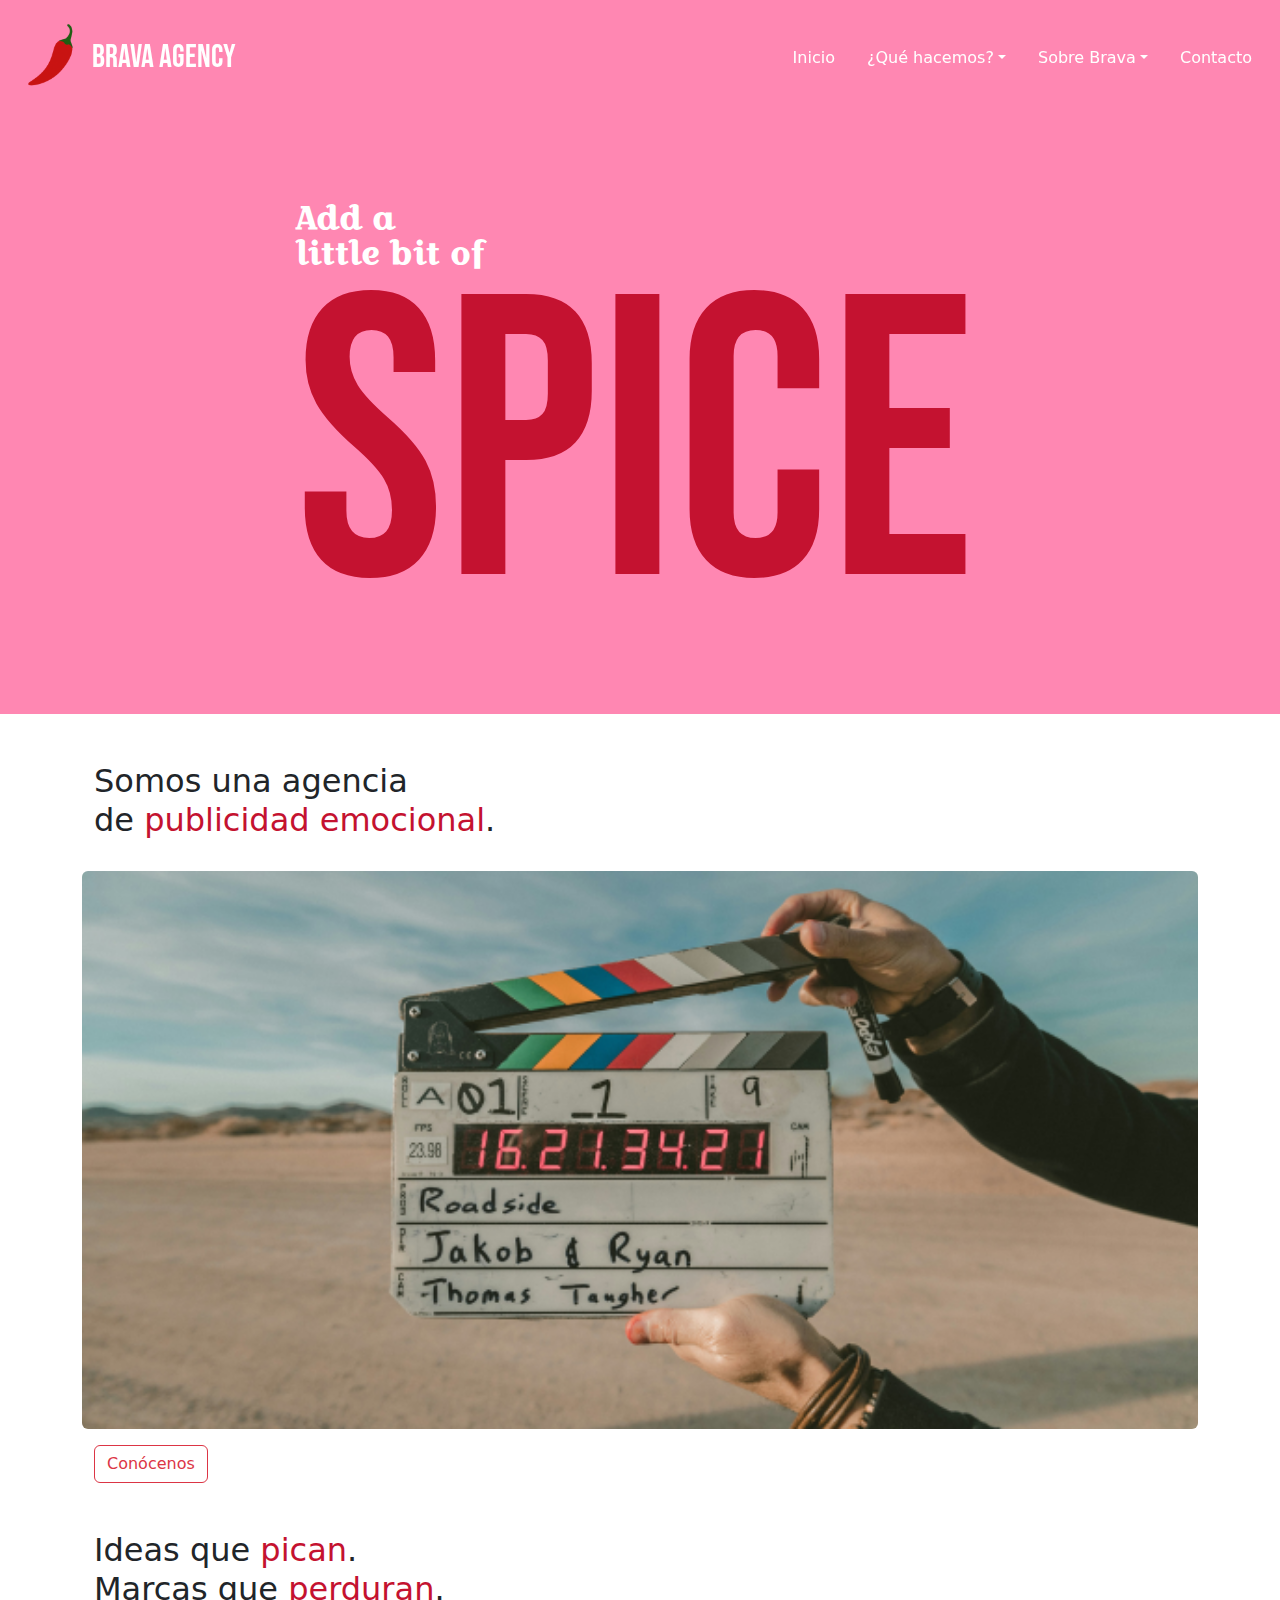
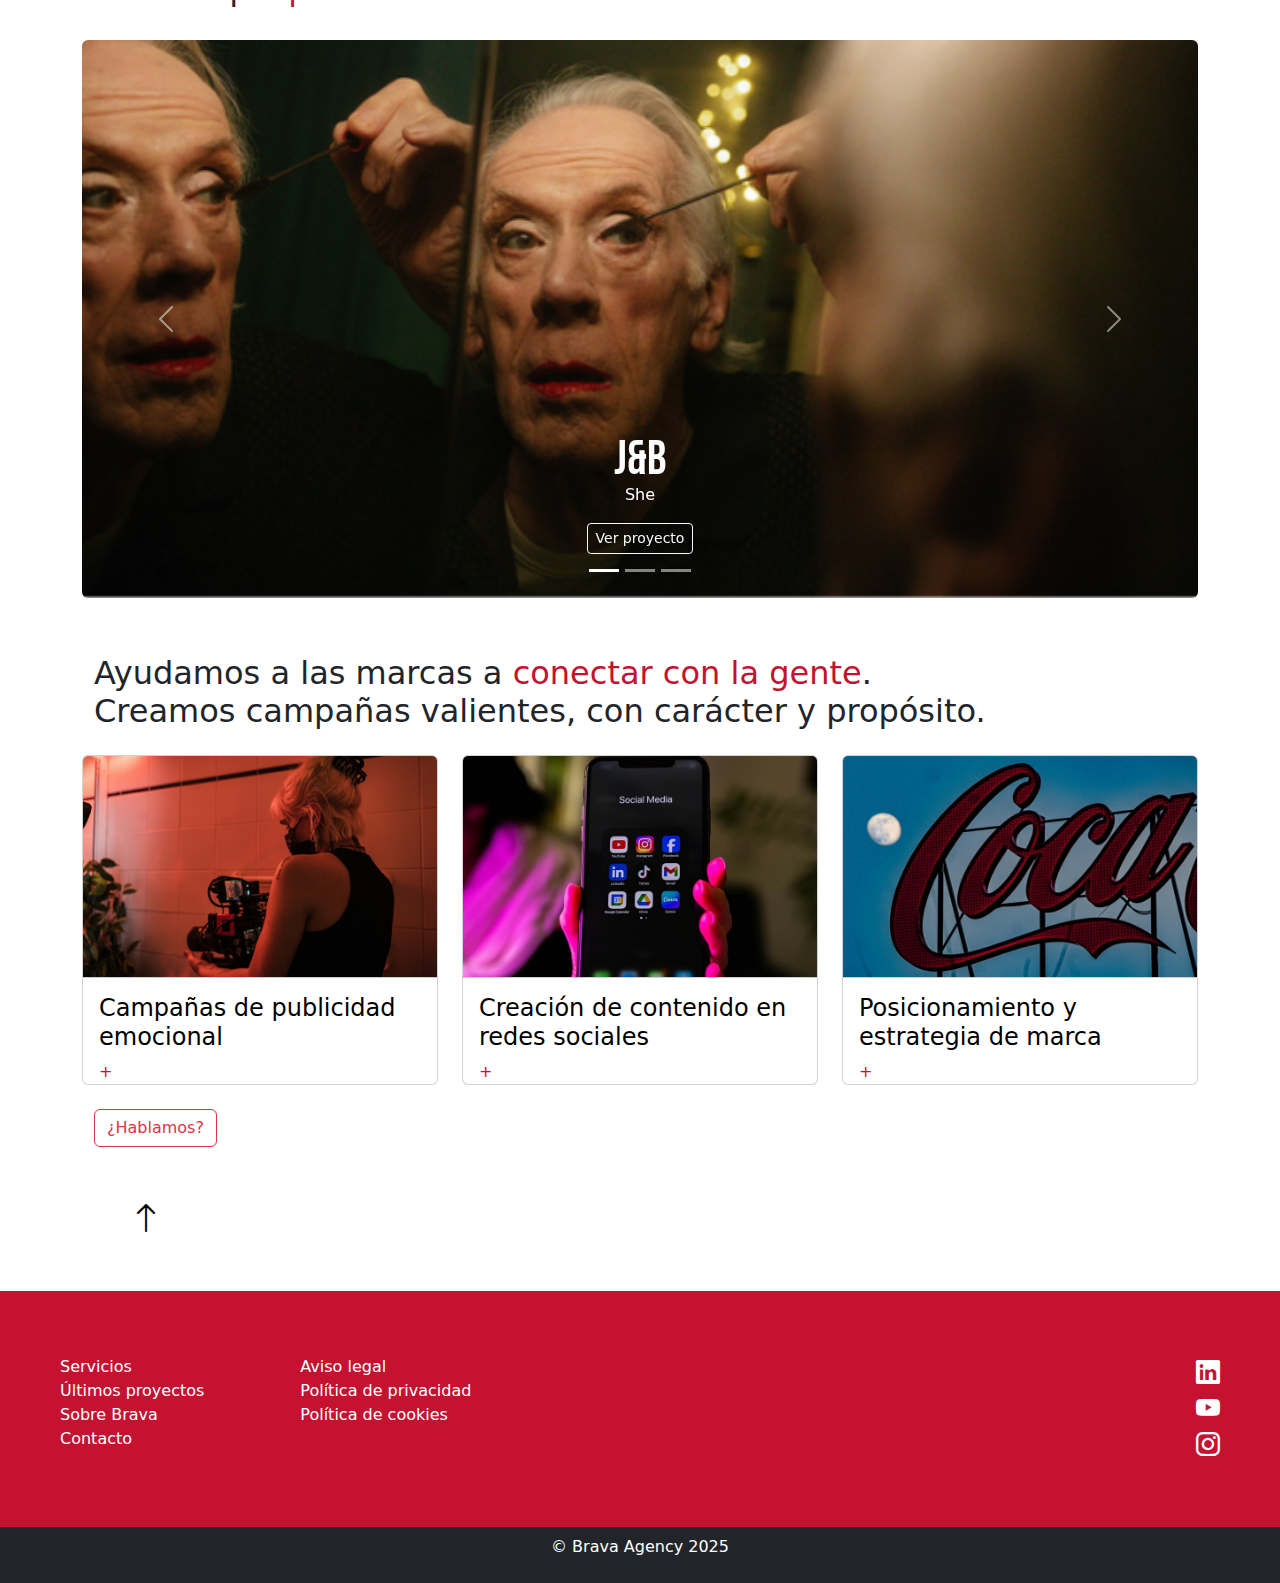
<file: index.html>
<!DOCTYPE html>
<html lang="en">

<head>
    <meta charset="UTF-8">
    <meta name="viewport" content="width=device-width, initial-scale=1.0">

    <title>Brava Agency</title>

    <link rel="preconnect" href="https://fonts.googleapis.com">
    <link rel="preconnect" href="https://fonts.gstatic.com" crossorigin>
    <link
        href="https://fonts.googleapis.com/css2?family=Abril+Fatface&family=Bebas+Neue&family=Bodoni+Moda:ital,opsz,wght@0,6..96,400..900;1,6..96,400..900&family=Croissant+One&display=swap"
        rel="stylesheet">

    <link href="./bootstrap/bootstrap-icons/font/bootstrap-icons.min.css" rel="stylesheet">
    <link rel="stylesheet" href="https://cdn.jsdelivr.net/npm/bootstrap@5.3.0-alpha1/dist/css/bootstrap.min.css">

    <link rel="stylesheet" href="./css/style.css">

    <link rel="stylesheet" href="./bootstrap/css/bootstrap.min.css">
    <link rel="icon" type="image/png" href="images/logo/logo.png">

    <!-- Etiquetas Open Graph para LinkedIn y otras redes -->
    <meta property="og:title" content="Brava Agency - Una agencia de publicidad emocional" />
    <meta property="og:image" content="https://gloriajean02.github.io/brava-agency/images/recursos/claqueta.png" />
    <meta property="og:url" content="https://gloriajean02.github.io/brava-agency/" />
    <meta property="og:type" content="website" />

</head>

<body>
    <!-- Menú de navegación -->
    <nav class="navbar navbar-expand-lg bg-body-tertiary fixed-top transition-navbar" id="mainNav">
        <div class="container-fluid">
            <div class="navbar-brand d-flex align-items-center">
                <a href="index.html" class="navbar-brand d-flex align-items-center" style="text-decoration: none;">
                    <img src="images/logo/logo.png" alt="logo" style="max-width: 80px;">
                    <span class="brand-text"
                        style="font-family: Bebas Neue, sans-serif; font-size: 2rem; color: inherit;">BRAVA
                        AGENCY</span>
                </a>
            </div>
            <button class="navbar-toggler" type="button" data-bs-toggle="collapse"
                data-bs-target="#collapseNavbarContent">
                <i class="bi bi-list" style="font-size: 2rem; color: black;"></i>
            </button>
            <div class="collapse navbar-collapse justify-content-end" id="collapseNavbarContent">
                <ul class="navbar-nav">
                    <li class="nav-item mx-2">
                        <a href="#" class="nav-link">Inicio</a>
                    </li>
                    <li class="nav-item dropdown mx-2">
                        <a href="#" class="nav-link dropdown-toggle" data-bs-toggle="dropdown">¿Qué hacemos?</a>
                        <ul class="dropdown-menu">
                            <li><a href="#ultimos-proyectos" class="dropdown-item">Últimos proyectos</a></li>
                            <li><a href="#nuestros-servicios" class="dropdown-item">Nuestros servicios</a></li>
                        </ul>
                    </li>
                    <li class="nav-item dropdown mx-2">
                        <a href="#" class="nav-link dropdown-toggle" data-bs-toggle="dropdown">Sobre Brava</a>
                        <ul class="dropdown-menu">
                            <li><a href="sobre-brava/sobre-brava.html" class="dropdown-item">Conócenos</a></li>
                            <li><a href="sobre-brava/sobre-brava.html#equipo" class="dropdown-item">El equipo</a></li>
                        </ul>
                    </li>
                    <li class="nav-item mx-2">
                        <a href="#" class="nav-link" data-bs-toggle="modal" data-bs-target="#modalContacto">Contacto</a>
                    </li>
                </ul>
            </div>
        </div>
    </nav>

    <!-- Cabecera -->
    <header id="mainHeader" style="background-color: #ff87b2">
        <div class="container position-relative px-5 px-lg-5">
            <div class="row">
                <div id="poster" class="mx-auto col-lg-10 col-xl-8 col-md-12">
                    <p id="line1">Add a</p>
                    <p id="line2" class="mb-4">little bit of</p>
                    <h1 id="spice" class="">SPICE</h1>
                </div>
            </div>
        </div>
    </header>

    <!-- Sección bienvenida -->
    <section class="container position-relative" id="bienvenida">
        <div class="row">
            <div class="d-flex justify-content-start g-5">
                <h2>Somos una agencia<br>de <span>publicidad emocional</span>.</h2>
            </div>
        </div>
        <div class="row">
            <div class="container mb-3 mt-4">
                <img src="images/recursos/claqueta.png" alt="equipo" class="d-block w-100 rounded">
            </div>
        </div>
        <div class="row">
            <div class="col-6 gx-5">
                <a href="sobre-brava/sobre-brava.html" class="btn btn-md btn-outline-danger">Conócenos</a>
            </div>
        </div>
    </section>

    <!-- Sección últimos proyectos -->
    <section id="ultimos-proyectos" class="container position-relative">
        <div class="row">
            <div class="d-flex justify-content-start g-5">
                <h2>Ideas que <span>pican</span>.<br>Marcas que <span>perduran</span>.</h2>
            </div>
        </div>
        <div class="row">
            <div class="container mb-5 mt-4">
                <div class="carousel slide rounded overflow-hidden" id="carouselExample">
                    <div class="carousel-inner">
                        <!-- colocamos en la primera active para que sea la primera que se va a mostrar en la diapositiva -->
                        <!-- con d-block w-100 aseguramos que las imagenes llenen todo el ancho -->
                        <div class="carousel-item active">
                            <img src="images/campaigns/JB.png" alt="campaign" class="d-block w-100">
                            <div class="carousel-caption p-2">
                                <h1 id="titulo-carousel">J&B</h1>
                                <p>She</p>
                                <a href="#" class="btn btn-sm btn-outline-light mb-3" data-bs-toggle="modal"
                                    data-bs-target="#modalProyecto1">Ver proyecto</a>
                            </div>
                        </div>
                        <div class="carousel-item">
                            <img src="images/campaigns/wallapop.png" alt="campaign" class="d-block w-100">
                            <div class="carousel-caption p-2">
                                <h1 id="titulo-carousel">Wallapop</h1>
                                <p>Lo hecho, hecho está</p>
                                <a href="#" class="btn btn-sm btn-outline-light mb-3" data-bs-toggle="modal"
                                    data-bs-target="#modalProyecto2">Ver proyecto</a>
                            </div>
                        </div>
                        <div class="carousel-item">
                            <img src="images/campaigns/DGT.png" alt="campaign" class="d-block w-100">
                            <div class="carousel-caption p-2">
                                <h1 id="titulo-carousel">DGT</h1>
                                <p>Viva vivir</p>
                                <a href="#" class="btn btn-sm btn-outline-light mb-3" data-bs-toggle="modal"
                                    data-bs-target="#modalProyecto3">Ver proyecto</a>
                            </div>
                        </div>
                    </div>
                    <!-- rayitas de debajo del carrusel -->
                    <div class="carousel-indicators">
                        <button type="button" data-bs-target="#carouselExample" data-bs-slide-to="0"
                            class="active"></button>
                        <button type="button" data-bs-target="#carouselExample" data-bs-slide-to="1"></button>
                        <button type="button" data-bs-target="#carouselExample" data-bs-slide-to="2"></button>
                    </div>
                    <!-- Botones de control con alineación centrada en la imagen -->
                    <div class="carousel-controls">
                        <button class="carousel-control-prev" type="button" data-bs-target="#carouselExample"
                            data-bs-slide="prev">
                            <span class="carousel-control-prev-icon" aria-hidden="true"></span>
                            <span class="visually-hidden">Previous</span>
                        </button>
                        <button class="carousel-control-next" type="button" data-bs-target="#carouselExample"
                            data-bs-slide="next">
                            <span class="carousel-control-next-icon" aria-hidden="true"></span>
                            <span class="visually-hidden">Next</span>
                        </button>
                    </div>
                </div>
            </div>
        </div>
    </section>

    <!-- Modals proyectos -->
    <!----------------------- Modal Proyecto 1 -->
    <div class="modal fade" id="modalProyecto1" tabindex="-1" aria-hidden="true">
        <div class="modal-dialog modal-dialog-centered modal-lg">
            <div class="modal-content bg-dark text-white">
                <div class="modal-header border-0">
                    <h5 class="modal-title"><em>She</em> para J&B</h5>
                    <button type="button" class="btn-close btn-close-white" data-bs-dismiss="modal"
                        aria-label="Cerrar"></button>
                </div>
                <div class="modal-body">
                    <div class="ratio ratio-16x9">
                        <iframe src="https://www.youtube.com/embed/dFW2U1vcf84?autoplay=1&mute=1" title="Video proyecto"
                            allowfullscreen></iframe>
                    </div>
                </div>
            </div>
        </div>
    </div>

    <!----------------------- Modal Proyecto 2 -->
    <div class="modal fade" id="modalProyecto2" tabindex="-1" aria-hidden="true">
        <div class="modal-dialog modal-dialog-centered modal-lg">
            <div class="modal-content bg-dark text-white">
                <div class="modal-header border-0">
                    <h5 class="modal-title"><em>Lo hecho, hecho está</em> para Wallapop</h5>
                    <button type="button" class="btn-close btn-close-white" data-bs-dismiss="modal"
                        aria-label="Cerrar"></button>
                </div>
                <div class="modal-body">
                    <div class="ratio ratio-16x9">
                        <iframe src="https://www.youtube.com/embed/8c1O-tfhDWE?autoplay=1&mute=1" title="Video proyecto"
                            allowfullscreen></iframe>
                    </div>
                </div>
            </div>
        </div>
    </div>

    <!----------------------- Modal Proyecto 3 -->
    <div class="modal fade" id="modalProyecto3" tabindex="-1" aria-hidden="true">
        <div class="modal-dialog modal-dialog-centered modal-lg">
            <div class="modal-content bg-dark text-white">
                <div class="modal-header border-0">
                    <h5 class="modal-title"><em>Viva vivir</em> para DGT</h5>
                    <button type="button" class="btn-close btn-close-white" data-bs-dismiss="modal"
                        aria-label="Cerrar"></button>
                </div>
                <div class="modal-body">
                    <div class="ratio ratio-16x9">
                        <iframe src="https://www.youtube.com/embed/0_wbY29n-_0?autoplay=1&mute=1" title="Video proyecto"
                            allowfullscreen></iframe>
                    </div>
                </div>
            </div>
        </div>
    </div>

    <!-- Sección servicios -->
    <section class="container position-relative" id="nuestros-servicios">
        <div class="row">
            <div class="d-flex justify-content-start gx-5 gy-2 mb-3">
                <h2>Ayudamos a las marcas a <span>conectar con la gente</span>.<br>
                    Creamos campañas valientes, con carácter y propósito.</h2>
            </div>
        </div>
        <div class="row gx-4 gy-4 row-cols-1 row-cols-md-3">
            <div class="col">
                <div class="card rounded overflow-hidden" style="height: 330px;">
                    <div class="card-header p-0">
                        <img src="images/recursos/rodaje.png" alt="a" class="w-100"
                            style="height: 100%; object-fit: cover;">
                    </div>
                    <div class="card-body">
                        <a href="#" data-bs-toggle="modal" data-bs-target="#modalPublicidad">
                            <h3 class="servicio fs-4">Campañas de publicidad emocional</h3>
                            <p><span>+</span></p>
                        </a>
                    </div>
                </div>
            </div>

            <div class="col">
                <div class="card rounded overflow-hidden" style="height: 330px;">
                    <div class="card-header p-0">
                        <img src="images/recursos/social-media.png" alt="a" class="w-100"
                            style="height: 100%; object-fit: cover;">
                    </div>
                    <div class="card-body">
                        <a href="#" data-bs-toggle="modal" data-bs-target="#modalRedes">
                            <h3 class="servicio fs-4">Creación de contenido en redes sociales</h3>
                            <p><span>+</span></p>
                        </a>
                    </div>
                </div>
            </div>

            <div class="col">
                <div class="card rounded overflow-hidden" style="height: 330px;">
                    <div class="card-header p-0">
                        <img src="images/recursos/branding.png" alt="a" class="w-100"
                            style="height: 100%; object-fit: cover;">
                    </div>
                    <div class="card-body">
                        <a href="#" data-bs-toggle="modal" data-bs-target="#modalMarca">
                            <h3 class="servicio fs-4">Posicionamiento y estrategia de marca</h3>
                            <p><span>+</span></p>
                        </a>
                    </div>
                </div>
            </div>

        </div>

        <div class="row mt-4">
            <div class="col-6 gx-5">
                <a href="#" class="btn btn-md btn-outline-danger" data-bs-toggle="modal"
                    data-bs-target="#modalContacto">¿Hablamos?</a>
            </div>
        </div>
    </section>


    <!-- Modals servicios -->

    <!------------------------ Modal 1 -->
    <div class="modal fade" id="modalPublicidad" tabindex="-1">
        <div class="modal-dialog">
            <div class="modal-content">
                <div class="modal-header">
                    <h5 class="modal-title">Campañas de publicidad emocional</h5>
                    <button type="button" class="btn-close" data-bs-dismiss="modal"></button>
                </div>
                <div class="modal-body">
                    Contamos historias que tocan el corazón. Diseñamos campañas que <span>no solo promocionan, sino que
                        emocionan</span>. Porque una marca que se siente, se recuerda.
                </div>
            </div>
        </div>
    </div>

    <!------------------------ Modal 2 -->
    <div class="modal fade" id="modalRedes" tabindex="-1">
        <div class="modal-dialog">
            <div class="modal-content">
                <div class="modal-header">
                    <h5 class="modal-title">Gestión de redes sociales y creación de contenido</h5>
                    <button type="button" class="btn-close" data-bs-dismiss="modal"></button>
                </div>
                <div class="modal-body">
                    Convertimos tus redes en escenarios donde tu marca brilla. Creamos contenido auténtico, creativo y
                    relevante que <span>conecta, inspira y genera comunidad</span>.
                </div>
            </div>
        </div>
    </div>

    <!------------------------ Modal 3 -->
    <div class="modal fade" id="modalMarca" tabindex="-1">
        <div class="modal-dialog">
            <div class="modal-content">
                <div class="modal-header">
                    <h5 class="modal-title">Posicionamiento y estrategia de marca</h5>
                    <button type="button" class="btn-close" data-bs-dismiss="modal"></button>
                </div>
                <div class="modal-body">
                    Damos forma a lo que hace única a tu marca. Construimos una estrategia con <span>alma, voz propia y
                        propósito claro</span>, para que dejes huella allá donde vayas.
                </div>
            </div>
        </div>
    </div>

    <!-- Flecha para subir -->
    <section class="container position-relative">
        <div class="d-flex justify-content-start m-5">
            <a href="#" style="font-size: 2rem; color: black;">
                <i class="bi bi-arrow-up" id="back-top"></i>
            </a>
        </div>
    </section>

    <!-- Footer -->
    <section class="container-fluid" id="footer" style="background-color: #c41230;">
        <div class="d-flex flex-column flex-md-row py-5">
            <div class="d-flex flex-column px-5 py-3">
                <a href="#nuestros-servicios">Servicios</a>
                <a href="#ultimos-proyectos">Últimos proyectos</a>
                <a href="sobre-brava/sobre-brava.html">Sobre Brava</a>
                <a href="#" data-bs-toggle="modal" data-bs-target="#modalContacto">Contacto</a>
            </div>
            <div class="d-flex flex-column px-5 py-3 flex-md-grow-1">
                <a href="#" data-bs-toggle="modal" data-bs-target="#modalLegal">Aviso legal</a>
                <a href="#" data-bs-toggle="modal" data-bs-target="#modalPrivacidad">Política de privacidad</a>
                <a href="#" data-bs-toggle="modal" data-bs-target="#modalCookies">Política de cookies</a>
            </div>
            <div class="d-flex flex-md-column flex-row py-3 px-5">
                <div>
                    <a href="https://www.linkedin.com/" target="_blank">
                        <i class="bi bi-linkedin" style="font-size: 1.5rem;"></i>
                    </a>
                </div>
                <div class="mx-3 mx-md-0">
                    <a href="https://www.youtube.com/" target="_blank">
                        <i class="bi bi-youtube" style="font-size: 1.5rem;"></i>
                    </a>
                </div>
                <div>
                    <a href="https://www.instagram.com/" target="_blank">
                        <i class="bi bi-instagram" style="font-size: 1.5rem;"></i>
                    </a>
                </div>
            </div>
        </div>
    </section>
    <div class="container-fluid d-flex justify-content-center text-bg-dark p-2">
        <p>© Brava Agency 2025</p>
    </div>


    <!-- Modals Footer -->
    <!-------------------- Modal Aviso Legal -->
    <div class="modal fade" id="modalLegal" tabindex="-1">
        <div class="modal-dialog">
            <div class="modal-content">
                <div class="modal-header">
                    <h5 class="modal-title">Aviso Legal</h5>
                    <button type="button" class="btn-close" data-bs-dismiss="modal"></button>
                </div>
                <div class="modal-body">
                    <p><strong>Titularidad del sitio web</strong><br>
                        En cumplimiento con el deber de información recogido en el artículo 10 de la Ley 34/2002, de 11
                        de julio, de Servicios de la Sociedad de la Información y del Comercio Electrónico, se informa
                        que este sitio web es titularidad de:</p>

                    <p><strong>Nombre comercial:</strong> Brava Agency<br>
                        <strong>Correo electrónico de contacto:</strong> hola@bravaagency.com<br>
                        <strong>Domicilio social:</strong> Calle Literato Azorín, 12, Bajo, 46006 Valencia
                    </p>

                    <p><strong>Condiciones de uso</strong><br>
                        El acceso y navegación en este sitio web implica el conocimiento y aceptación de las presentes
                        condiciones legales. El usuario se compromete a utilizar el sitio web, sus contenidos y
                        servicios de conformidad con la ley, la moral, el orden público y las presentes condiciones.</p>

                    <p><strong>Propiedad intelectual e industrial</strong><br>
                        Todos los contenidos de este sitio web, incluyendo textos, imágenes, diseños, logotipos, marcas,
                        código fuente y software, están protegidos por la normativa de propiedad intelectual e
                        industrial. Queda prohibida su reproducción, distribución o comunicación pública sin la
                        autorización expresa de Brava Agency.</p>

                    <p><strong>Responsabilidad</strong><br>
                        Brava Agency no se responsabiliza de los errores u omisiones en los contenidos ni de los daños
                        derivados del uso del sitio web, ni por la actuación de terceros mediante enlaces o contenidos
                        compartidos desde esta plataforma.</p>

                    <p><strong>Modificaciones</strong><br>
                        Brava Agency se reserva el derecho a modificar, actualizar o eliminar el contenido del sitio
                        web, así como las condiciones de uso, en cualquier momento y sin previo aviso.</p>

                </div>
            </div>
        </div>
    </div>

    <!-------------------- Modal Política de Privacidad -->
    <div class="modal fade" id="modalPrivacidad" tabindex="-1">
        <div class="modal-dialog">
            <div class="modal-content">
                <div class="modal-header">
                    <h5 class="modal-title">Política de privacidad</h5>
                    <button type="button" class="btn-close" data-bs-dismiss="modal"></button>
                </div>
                <div class="modal-body">
                    <p><strong>Política de Privacidad</strong><br>
                        En cumplimiento del Reglamento (UE) 2016/679 del Parlamento Europeo y del Consejo, de 27 de
                        abril de 2016 (RGPD), y de la Ley Orgánica 3/2018, de Protección de Datos Personales y garantía
                        de los derechos digitales, informamos a los usuarios de este sitio web sobre la política de
                        tratamiento y protección de datos personales.</p>

                    <p><strong>Responsable del tratamiento</strong><br>
                        Nombre comercial: Brava Agency<br>
                        Correo electrónico de contacto: hola@bravaagency.com<br>
                        Domicilio social: Calle Literato Azorín, 12, Bajo, 46006 Valencia</p>

                    <p><strong>Finalidad del tratamiento</strong><br>
                        Los datos personales recogidos a través de los formularios de contacto o medios similares se
                        utilizan exclusivamente para responder a las consultas, facilitar información solicitada y, si
                        procede, enviar comunicaciones relacionadas con nuestros servicios.</p>

                    <p><strong>Legitimación</strong><br>
                        La base legal para el tratamiento de sus datos es el consentimiento expreso del usuario al
                        facilitar sus datos a través del formulario correspondiente o al enviar un correo electrónico.
                    </p>

                    <p><strong>Conservación de los datos</strong><br>
                        Los datos personales se conservarán únicamente durante el tiempo necesario para cumplir con la
                        finalidad para la que fueron recabados, y mientras el usuario no solicite su supresión.</p>

                    <p><strong>Derechos de los usuarios</strong><br>
                        El usuario puede ejercer sus derechos de acceso, rectificación, supresión, oposición, limitación
                        y portabilidad mediante solicitud escrita al correo electrónico hola@bravaagency.com, incluyendo
                        una copia de su documento de identidad.</p>

                    <p><strong>Medidas de seguridad</strong><br>
                        Brava Agency adopta las medidas técnicas y organizativas necesarias para garantizar la seguridad
                        de los datos personales y evitar su alteración, pérdida, tratamiento o acceso no autorizado.</p>

                    <p><strong>Cesión de datos a terceros</strong><br>
                        No se cederán datos personales a terceros, salvo obligación legal o en los casos necesarios para
                        la prestación del servicio, en cuyo caso se informará previamente al usuario.</p>

                    <p><strong>Modificación de la política de privacidad</strong><br>
                        Brava Agency se reserva el derecho a modificar la presente política para adaptarla a novedades
                        legislativas o jurisprudenciales. Cualquier cambio será publicado en esta misma página.</p>
                </div>
            </div>
        </div>
    </div>

    <!-------------------- Modal Política de Cookies -->
    <div class="modal fade" id="modalCookies" tabindex="-1">
        <div class="modal-dialog">
            <div class="modal-content">
                <div class="modal-header">
                    <h5 class="modal-title">Política de cookies</h5>
                    <button type="button" class="btn-close" data-bs-dismiss="modal"></button>
                </div>
                <div class="modal-body">
                    <p><strong>Política de Cookies</strong><br>
                        Este sitio web utiliza cookies propias y de terceros para mejorar la experiencia del usuario,
                        analizar la navegación y ofrecer contenidos adaptados a sus intereses.</p>

                    <p><strong>¿Qué son las cookies?</strong><br>
                        Las cookies son pequeños archivos de texto que se almacenan en el dispositivo del usuario al
                        visitar una página web. Sirven para recordar información sobre su visita, como el idioma
                        preferido o las opciones seleccionadas, lo que puede facilitar su próxima visita y hacer que el
                        sitio le resulte más útil.</p>

                    <p><strong>Tipos de cookies utilizadas</strong><br>
                    <ul>
                        <li><strong>Cookies técnicas:</strong> necesarias para el funcionamiento del sitio web y la
                            navegación.</li>
                        <li><strong>Cookies de análisis:</strong> permiten cuantificar el número de usuarios y realizar
                            medición y análisis estadístico del uso del sitio.</li>
                        <li><strong>Cookies de personalización:</strong> permiten recordar información para que el
                            usuario acceda al servicio con ciertas características (idioma, tipo de navegador, etc.).
                        </li>
                    </ul>
                    </p>

                    <p><strong>Cookies de terceros</strong><br>
                        Este sitio web puede utilizar servicios de terceros que recopilan información con fines
                        estadísticos o de uso del sitio por parte del usuario. Estos servicios están gestionados por
                        Google Analytics u otras herramientas similares.</p>

                    <p><strong>Gestión de cookies</strong><br>
                        El usuario puede permitir, bloquear o eliminar las cookies instaladas en su equipo mediante la
                        configuración de las opciones del navegador que utilice. A continuación se indican enlaces a las
                        páginas de ayuda de los navegadores más comunes:
                    <ul>
                        <li>Google Chrome: <a href="https://support.google.com/chrome/answer/95647"
                                target="_blank">Configuración de cookies</a></li>
                        <li>Mozilla Firefox: <a
                                href="https://support.mozilla.org/es/kb/habilitar-y-deshabilitar-cookies-sitios-web"
                                target="_blank">Gestión de cookies</a></li>
                        <li>Safari: <a href="https://support.apple.com/es-es/guide/safari/sfri11471/mac"
                                target="_blank">Preferencias de privacidad</a></li>
                        <li>Microsoft Edge: <a
                                href="https://support.microsoft.com/es-es/help/4027947/microsoft-edge-delete-cookies"
                                target="_blank">Eliminar cookies</a></li>
                    </ul>
                    </p>

                    <p><strong>Consentimiento</strong><br>
                        Al continuar navegando por este sitio web, el usuario acepta el uso de cookies conforme a los
                        términos establecidos en la presente Política de Cookies. Si no está de acuerdo, puede cambiar
                        la configuración de su navegador o abandonar el sitio.</p>

                </div>
            </div>
        </div>
    </div>

    <!-- Modal contacto -->
    <div class="modal fade" id="modalContacto" tabindex="-1">
        <div class="modal-dialog">
            <div class="modal-content bg-danger-subtle">
                <div class="modal-header border-0">
                    <h2 class="modal-title text-danger">¿Hablamos?</h2>
                    <button type="button" class="btn-close" data-bs-dismiss="modal"></button>
                </div>
                <div class="modal-body">
                    <p>¡Nos encantaría saber de ti! Ya sea una idea brillante, una pregunta o simplemente para saludar,
                        estamos aquí para escucharte. Escríbenos y te responderemos con la mayor ilusión.</p>
                    <div class="container my-3">
                        <div class="card">
                            <div class="card-body">
                                <form action="#" id="formulario-contacto">
                                    <div class="row px-3 pt-3">
                                        <p>Nombre</p>
                                    </div>
                                    <div class="row px-3">
                                        <input type="text" class="form-control" placeholder="Escribe tu nombre..."
                                            id="nombre" required>
                                    </div>
                                    <div class="row px-3 pt-3">
                                        <p>Asunto</p>
                                    </div>
                                    <div class="row px-3">
                                        <input type="text" class="form-control" style="width: 100%; max-width: 100%;"
                                            placeholder="Escribe un asunto..." id="asunto" required>
                                    </div>
                                    <div class="row px-3 pt-3">
                                        <p>Mensaje</p>
                                    </div>
                                    <div class="row px-3">
                                        <textarea type="email" class="form-control" placeholder="Escribe tu mensaje..."
                                            id="mensaje" required></textarea>
                                    </div>
                                    <div class="row px-3 pt-3">
                                        <p>Email</p>
                                    </div>
                                    <div class="row px-3">
                                        <input type="text" class="form-control" style="width: 100%; max-width: 100%;"
                                            placeholder="Escribe tu email..." id="email" required>
                                    </div>
                                    <div class="row px-3 pt-3">
                                        <div class="form-group form-check">
                                            <input type="checkbox" class="form-check-input" id="checkPrivacidad"
                                                required>
                                            <label class="form-check-label" for="checkPrivacidad">Acepto la política de
                                                privacidad</label>
                                            <i class="bi bi-info-circle" style="color: red;" data-bs-toggle="popover"
                                                data-bs-placement="top"
                                                data-bs-title="Política de privacidad"
                                                data-bs-content="En cumplimiento con la legislación vigente, Brava Agency recoge y procesa tus datos de forma segura. Puedes consultar nuestra política de privacidad completa en el footer de nuestro sitio web."
                                                data-bs-html="true"
                                                data-bs-container="#modalContacto .modal-body"></i>
                                        </div>
                                    </div>
                                    <div class="row p-3">
                                        <button class="btn btn-danger w-100">Enviar</button>
                                    </div>
                                    <div id="formAlert" class="alert alert-danger d-none" role="alert">
                                        Por favor, completa todos los campos correctamente.
                                    </div>
                                    <div id="formSuccess" class="alert alert-success d-none" role="alert">
                                        ¡Gracias! Tu mensaje ha sido enviado correctamente.
                                    </div>
                                </form>
                            </div>
                        </div>
                    </div>
                </div>
            </div>
        </div>
    </div>


    <script src="./bootstrap/js/bootstrap.bundle.min.js"></script>

    <script src="js/scripts.js"></script>
</body>

</html>
</file>
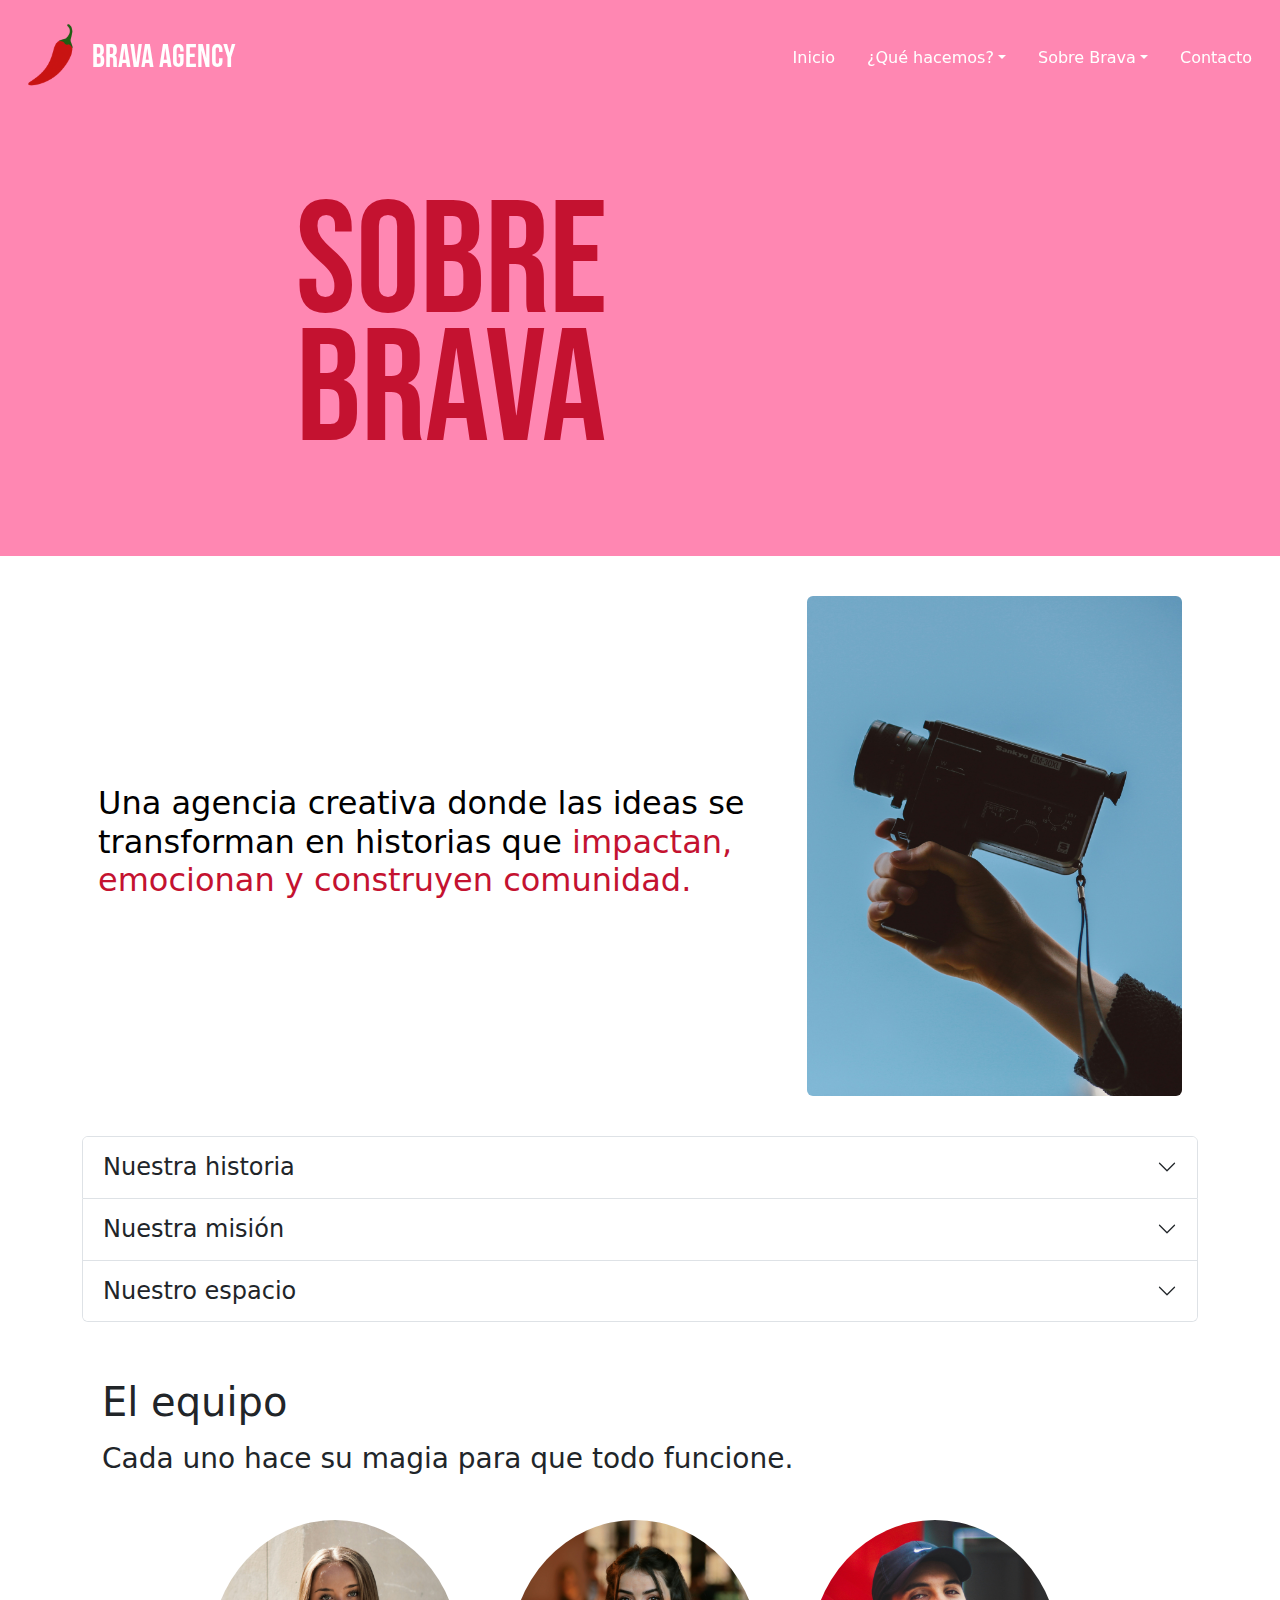
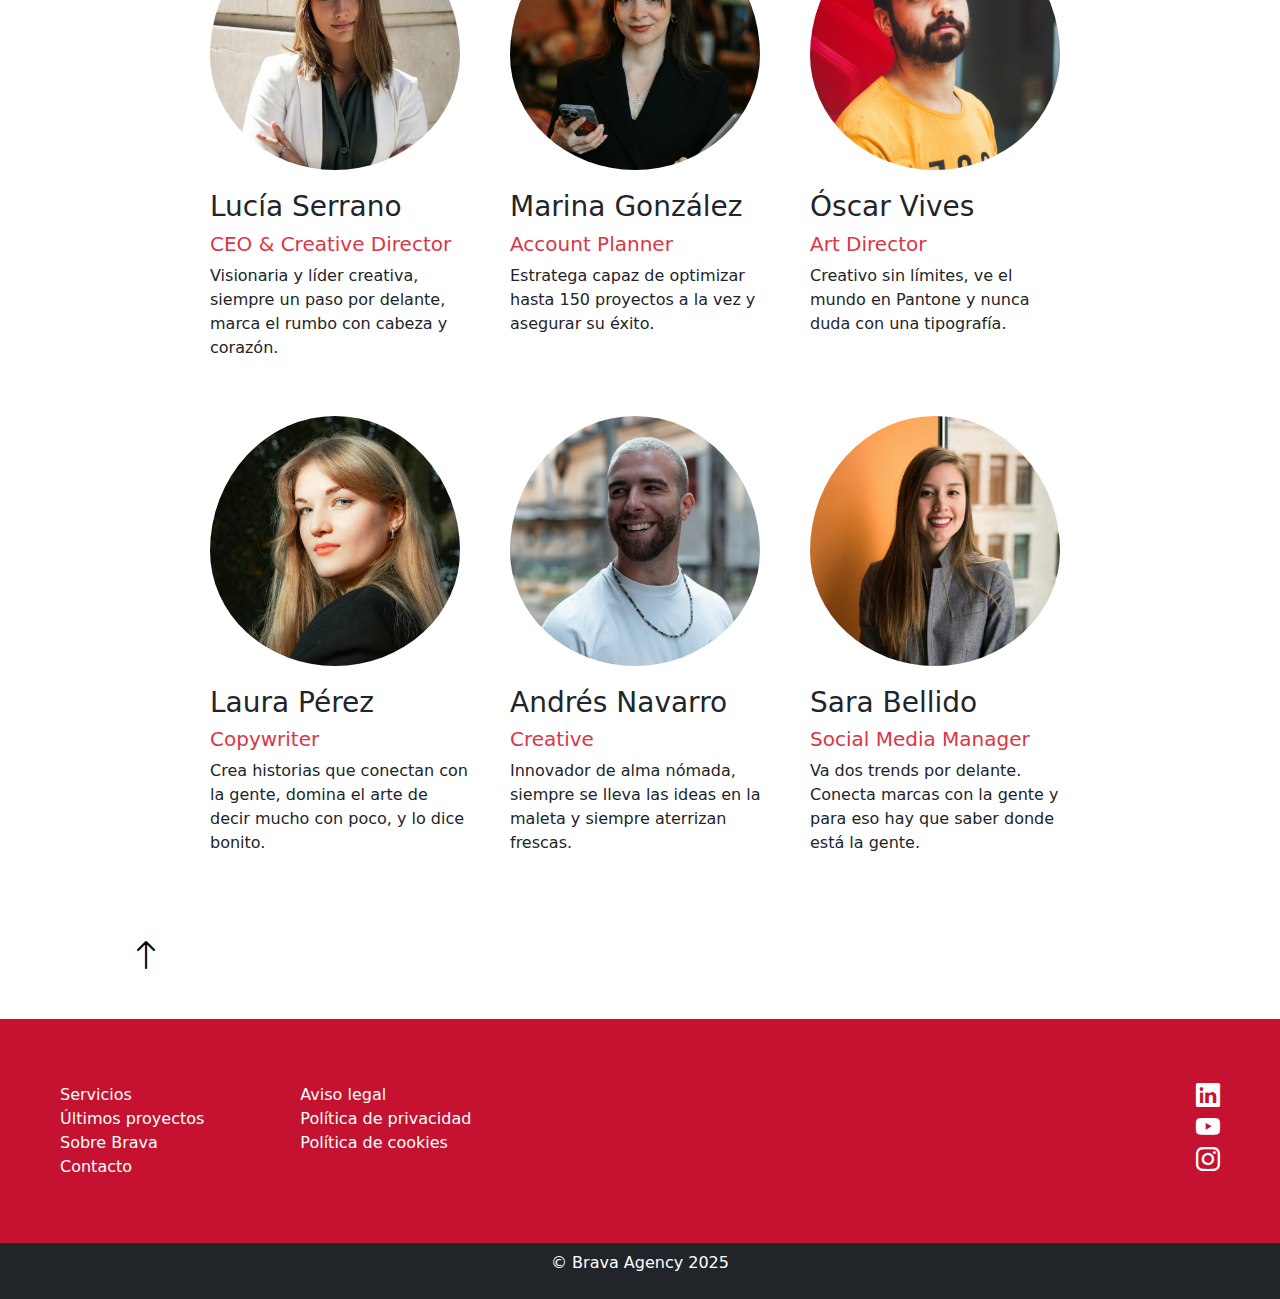
<file: sobre-brava/sobre-brava.html>
<html lang="en">

<head>
    <meta charset="UTF-8">
    <meta name="viewport" content="width=device-width, initial-scale=1.0">

    <title>Sobre Brava</title>

    <link rel="preconnect" href="https://fonts.googleapis.com">
    <link rel="preconnect" href="https://fonts.gstatic.com" crossorigin>
    <link
        href="https://fonts.googleapis.com/css2?family=Abril+Fatface&family=Bebas+Neue&family=Bodoni+Moda:ital,opsz,wght@0,6..96,400..900;1,6..96,400..900&family=Croissant+One&display=swap"
        rel="stylesheet">

    <link href="../bootstrap/bootstrap-icons/font/bootstrap-icons.min.css" rel="stylesheet">
    <link rel="stylesheet" href="https://cdn.jsdelivr.net/npm/bootstrap@5.3.0-alpha1/dist/css/bootstrap.min.css">

    <link rel="stylesheet" href="../css/style.css">

    <link rel="stylesheet" href="../bootstrap/css/bootstrap.min.css">
    <link rel="icon" type="image/png" href="../images/logo/logo.png">
</head>

<body>

    <!-- Menú de navegación -->
    <nav class="navbar navbar-expand-lg bg-body-tertiary fixed-top transition-navbar" id="mainNav">
        <div class="container-fluid">
            <div class="navbar-brand d-flex align-items-center">
                <a href="../index.html" class="navbar-brand d-flex align-items-center" style="text-decoration: none;">
                    <img src="../images/logo/logo.png" alt="logo" style="max-width: 80px;">
                    <span class="brand-text"
                        style="font-family: Bebas Neue, sans-serif; font-size: 2rem; color: inherit;">BRAVA
                        AGENCY</span>
                </a>
            </div>
            <button class="navbar-toggler" type="button" data-bs-toggle="collapse"
                data-bs-target="#collapseNavbarContent">
                <i class="bi bi-list" style="font-size: 2rem; color: black;"></i>
            </button>
            <div class="collapse navbar-collapse justify-content-end" id="collapseNavbarContent">
                <!-- Menú de navegación -->
                <ul class="navbar-nav">
                    <li class="nav-item mx-2">
                        <a href="../index.html" class="nav-link">Inicio</a>
                    </li>
                    <li class="nav-item dropdown mx-2">
                        <a href="#" class="nav-link dropdown-toggle" data-bs-toggle="dropdown">¿Qué hacemos?</a>
                        <ul class="dropdown-menu">
                            <li><a href="../index.html#ultimos-proyectos" class="dropdown-item">Últimos proyectos</a>
                            </li>
                            <li><a href="../index.html#nuestros-servicios" class="dropdown-item">Nuestros servicios</a>
                            </li>
                        </ul>
                    </li>
                    <li class="nav-item dropdown mx-2">
                        <a href="#" class="nav-link dropdown-toggle" data-bs-toggle="dropdown">Sobre Brava</a>
                        <ul class="dropdown-menu">
                            <li><a href="#" class="dropdown-item">Conócenos</a></li>
                            <li><a href="#equipo" class="dropdown-item">El equipo</a></li>
                        </ul>
                    </li>
                    <li class="nav-item mx-2">
                        <a href="#" class="nav-link" data-bs-toggle="modal" data-bs-target="#modalContacto">Contacto</a>
                    </li>
                </ul>
            </div>
        </div>
    </nav>

    <!-- Cabecera -->
    <header id="mainHeader" style="background-color: #ff87b2">
        <div class="container position-relative px-5 px-lg-5">
            <div class="row">
                <div class="mx-auto col-lg-10 col-xl-8 col-md-12">
                    <h1 id="sobre-brava">SOBRE</h1>
                    <h1 id="sobre-brava">BRAVA</h1>
                </div>
            </div>
        </div>
    </header>

    <!-- Sección bienvenida -->
    <section class="container position-relative mt-4 mb-4">
        <div class="d-flex flex-column flex-lg-row align-items-center">
            <div class="m-3">
                <h2 style="color: black;">Una agencia creativa donde las ideas se transforman
                    en historias que <span>impactan, emocionan y construyen
                        comunidad.</span></h2>
            </div>
            <div class="flex-shrink-1 m-3">
                <img src="../images/recursos/camara.png" style="max-height: 500px;" alt="camara"
                    class="img-camara rounded">
            </div>
        </div>
    </section>

    <!-- Sección acordeón -->
    <section class="container position-relative">
        <div class="accordion" id="bravaAccordion">

            <!-- Primer desplegable -->
            <div class="accordion-item">
                <h2 class="accordion-header" id="headingOne">
                    <button class="accordion-button collapsed fs-4 fs-md-6" type="button" data-bs-toggle="collapse"
                        data-bs-target="#collapseOne">
                        Nuestra historia
                    </button>
                </h2>
                <div id="collapseOne" class="accordion-collapse collapse" data-bs-parent="#bravaAccordion">
                    <div class="accordion-body">
                        <strong>Fundada en 2022 en el vibrante corazón de Valencia</strong>, Brava Agency nace con un
                        propósito claro: <span>romper las reglas de la publicidad tradicional y conectar marcas con
                            personas
                            de forma auténtica y memorable</span>.
                    </div>
                </div>
            </div>

            <!-- Segundo desplegable -->
            <div class="accordion-item">
                <h2 class="accordion-header" id="headingTwo">
                    <button class="accordion-button collapsed fs-4 fs-md-6" type="button" data-bs-toggle="collapse"
                        data-bs-target="#collapseTwo">
                        Nuestra misión
                    </button>
                </h2>
                <div id="collapseTwo" class="accordion-collapse collapse" data-bs-parent="#bravaAccordion">
                    <div class="accordion-body">
                        Llevamos más de 3 años ayudando a las marcas a <strong>potenciar su identidad y
                            dejar huella en un mundo saturado de mensajes</strong>. Nuestra filosofía es simple:
                        <span>crear campañas
                            valientes, humanas y diferentes</span>.
                    </div>
                </div>
            </div>

            <!-- Tercer desplegable -->
            <div class="accordion-item">
                <h2 class="accordion-header" id="headingThree">
                    <button class="accordion-button collapsed fs-4 fs-md-6" type="button" data-bs-toggle="collapse"
                        data-bs-target="#collapseThree">
                        Nuestro espacio
                    </button>
                </h2>
                <div id="collapseThree" class="accordion-collapse collapse" data-bs-parent="#bravaAccordion">
                    <div class="accordion-body">
                        Nuestras oficinas se encuentran <strong>en pleno barrio de Ruzafa, Valencia</strong>. Un lugar
                        creativo
                        y con alma, como Brava. Aquí, entre cafeterías con encanto, estudios de diseño y talleres
                        artesanos, damos forma a <span>ideas que pican y perduran</span>.
                    </div>
                </div>
            </div>

        </div>
    </section>

    <!-- Sección equipo -->
    <section class="container position-relative" id="equipo">
        <div class="row">
            <div class="d-flex justify-content-start g-5">
                <h1 class="p-2">El equipo</h1>
            </div>
            <div class="d-flex justify-content-start gx-5">
                <h3 class="px-2 pb-3">Cada uno hace su magia para que todo funcione.</h3>
            </div>
        </div>
        <div class="d-flex flex-column flex-md-row justify-content-center">
            <div class="empleado">
                <img src="../images/equipo/4.png" alt="equipo" class="img-equipo rounded-circle">
                <h3>Lucía Serrano</h3>
                <h5 class="text-danger">CEO & Creative Director</h5>
                <p>Visionaria y líder creativa, siempre un paso por delante, marca el rumbo con cabeza y corazón.</p>
            </div>
            <div class="empleado">
                <img src="../images/equipo/3.png" alt="equipo" class="img-equipo rounded-circle">
                <h3>Marina González</h3>
                <h5 class="text-danger">Account Planner</h5>
                <p>Estratega capaz de optimizar hasta 150 proyectos a la vez y asegurar su éxito.</p>
            </div>
            <div class="empleado">
                <img src="../images/equipo/1.png" alt="equipo" class="img-equipo rounded-circle">
                <h3>Óscar Vives</h3>
                <h5 class="text-danger">Art Director</h5>
                <p>Creativo sin límites, ve el mundo en Pantone y nunca duda con una tipografía.</p>
            </div>
        </div>

        <div class="d-flex flex-column flex-md-row justify-content-center">
            <div class="empleado">
                <img src="../images/equipo/5.png" alt="equipo" class="img-equipo rounded-circle">
                <h3>Laura Pérez</h3>
                <h5 class="text-danger">Copywriter</h5>
                <p>Crea historias que conectan con la gente, domina el arte de decir mucho con poco, y lo dice bonito.
                </p>
            </div>
            <div class="empleado">
                <img src="../images/equipo/2.png" alt="equipo" class="img-equipo rounded-circle">
                <h3>Andrés Navarro</h3>
                <h5 class="text-danger">Creative</h5>
                <p>Innovador de alma nómada, siempre se lleva las ideas en la maleta y siempre aterrizan frescas.</p>
            </div>
            <div class="empleado">
                <img src="../images/equipo/6.png" alt="equipo" class="img-equipo rounded-circle">
                <h3>Sara Bellido</h3>
                <h5 class="text-danger">Social Media Manager</h5>
                <p>Va dos trends por delante. Conecta marcas con la gente y para eso hay que saber donde está la gente.
                </p>
            </div>
        </div>
    </section>
    </section>

    <!-- Flecha para subir -->
    <section class="container position-relative">
        <div class="d-flex justify-content-start m-5">
            <a href="#" style="font-size: 2rem; color: black;">
                <i class="bi bi-arrow-up" id="back-top"></i>
            </a>
        </div>
    </section>

    <!-- Footer -->
    <section class="container-fluid" id="footer" style="background-color: #c41230;">
        <div class="d-flex flex-column flex-md-row py-5">
            <div class="d-flex flex-column px-5 py-3 ">
                <a href="../index.html#nuestros-servicios">Servicios</a>
                <a href="../index.html#ultimos-proyectos">Últimos proyectos</a>
                <a href="#">Sobre Brava</a>
                <a href="#" data-bs-toggle="modal" data-bs-target="#modalContacto">Contacto</a>
            </div>
            <div class="d-flex flex-column px-5 py-3 flex-md-grow-1">
                <a href="#" data-bs-toggle="modal" data-bs-target="#modalLegal">Aviso legal</a>
                <a href="#" data-bs-toggle="modal" data-bs-target="#modalPrivacidad">Política de privacidad</a>
                <a href="#" data-bs-toggle="modal" data-bs-target="#modalCookies">Política de cookies</a>
            </div>
            <div class="d-flex flex-md-column flex-row py-3 px-5">
                <div>
                    <a href="https://www.linkedin.com/" target="_blank">
                        <i class="bi bi-linkedin" style="font-size: 1.5rem;"></i>
                    </a>
                </div>
                <div class="mx-3 mx-md-0 my-md-2">
                    <a href="https://www.youtube.com/" target="_blank">
                        <i class="bi bi-youtube" style="font-size: 1.5rem;"></i>
                    </a>
                </div>
                <div>
                    <a href="https://www.instagram.com/" target="_blank">
                        <i class="bi bi-instagram" style="font-size: 1.5rem;"></i>
                    </a>
                </div>
            </div>
        </div>
    </section>
    <div class="container-fluid d-flex justify-content-center text-bg-dark p-2">
        <p>© Brava Agency 2025</p>
    </div>

    <!-- Modals Footer -->
    <!-------------------- Modal Aviso Legal -->
    <div class="modal fade" id="modalLegal" tabindex="-1">
        <div class="modal-dialog">
            <div class="modal-content">
                <div class="modal-header">
                    <h5 class="modal-title">Aviso Legal</h5>
                    <button type="button" class="btn-close" data-bs-dismiss="modal"></button>
                </div>
                <div class="modal-body">
                    <p><strong>Titularidad del sitio web</strong><br>
                        En cumplimiento con el deber de información recogido en el artículo 10 de la Ley 34/2002, de 11
                        de julio, de Servicios de la Sociedad de la Información y del Comercio Electrónico, se informa
                        que este sitio web es titularidad de:</p>

                    <p><strong>Nombre comercial:</strong> Brava Agency<br>
                        <strong>Correo electrónico de contacto:</strong> hola@bravaagency.com<br>
                        <strong>Domicilio social:</strong> Calle Literato Azorín, 12, Bajo, 46006 Valencia
                    </p>

                    <p><strong>Condiciones de uso</strong><br>
                        El acceso y navegación en este sitio web implica el conocimiento y aceptación de las presentes
                        condiciones legales. El usuario se compromete a utilizar el sitio web, sus contenidos y
                        servicios de conformidad con la ley, la moral, el orden público y las presentes condiciones.</p>

                    <p><strong>Propiedad intelectual e industrial</strong><br>
                        Todos los contenidos de este sitio web, incluyendo textos, imágenes, diseños, logotipos, marcas,
                        código fuente y software, están protegidos por la normativa de propiedad intelectual e
                        industrial. Queda prohibida su reproducción, distribución o comunicación pública sin la
                        autorización expresa de Brava Agency.</p>

                    <p><strong>Responsabilidad</strong><br>
                        Brava Agency no se responsabiliza de los errores u omisiones en los contenidos ni de los daños
                        derivados del uso del sitio web, ni por la actuación de terceros mediante enlaces o contenidos
                        compartidos desde esta plataforma.</p>

                    <p><strong>Modificaciones</strong><br>
                        Brava Agency se reserva el derecho a modificar, actualizar o eliminar el contenido del sitio
                        web, así como las condiciones de uso, en cualquier momento y sin previo aviso.</p>

                </div>
            </div>
        </div>
    </div>

    <!-------------------- Modal Política de Privacidad -->
    <div class="modal fade" id="modalPrivacidad" tabindex="-1">
        <div class="modal-dialog">
            <div class="modal-content">
                <div class="modal-header">
                    <h5 class="modal-title">Política de privacidad</h5>
                    <button type="button" class="btn-close" data-bs-dismiss="modal"></button>
                </div>
                <div class="modal-body">
                    <p><strong>Política de Privacidad</strong><br>
                        En cumplimiento del Reglamento (UE) 2016/679 del Parlamento Europeo y del Consejo, de 27 de
                        abril de 2016 (RGPD), y de la Ley Orgánica 3/2018, de Protección de Datos Personales y garantía
                        de los derechos digitales, informamos a los usuarios de este sitio web sobre la política de
                        tratamiento y protección de datos personales.</p>

                    <p><strong>Responsable del tratamiento</strong><br>
                        Nombre comercial: Brava Agency<br>
                        Correo electrónico de contacto: hola@bravaagency.com<br>
                        Domicilio social: Calle Literato Azorín, 12, Bajo, 46006 Valencia</p>

                    <p><strong>Finalidad del tratamiento</strong><br>
                        Los datos personales recogidos a través de los formularios de contacto o medios similares se
                        utilizan exclusivamente para responder a las consultas, facilitar información solicitada y, si
                        procede, enviar comunicaciones relacionadas con nuestros servicios.</p>

                    <p><strong>Legitimación</strong><br>
                        La base legal para el tratamiento de sus datos es el consentimiento expreso del usuario al
                        facilitar sus datos a través del formulario correspondiente o al enviar un correo electrónico.
                    </p>

                    <p><strong>Conservación de los datos</strong><br>
                        Los datos personales se conservarán únicamente durante el tiempo necesario para cumplir con la
                        finalidad para la que fueron recabados, y mientras el usuario no solicite su supresión.</p>

                    <p><strong>Derechos de los usuarios</strong><br>
                        El usuario puede ejercer sus derechos de acceso, rectificación, supresión, oposición, limitación
                        y portabilidad mediante solicitud escrita al correo electrónico hola@bravaagency.com, incluyendo
                        una copia de su documento de identidad.</p>

                    <p><strong>Medidas de seguridad</strong><br>
                        Brava Agency adopta las medidas técnicas y organizativas necesarias para garantizar la seguridad
                        de los datos personales y evitar su alteración, pérdida, tratamiento o acceso no autorizado.</p>

                    <p><strong>Cesión de datos a terceros</strong><br>
                        No se cederán datos personales a terceros, salvo obligación legal o en los casos necesarios para
                        la prestación del servicio, en cuyo caso se informará previamente al usuario.</p>

                    <p><strong>Modificación de la política de privacidad</strong><br>
                        Brava Agency se reserva el derecho a modificar la presente política para adaptarla a novedades
                        legislativas o jurisprudenciales. Cualquier cambio será publicado en esta misma página.</p>
                </div>
            </div>
        </div>
    </div>

    <!-------------------- Modal Política de Cookies -->
    <div class="modal fade" id="modalCookies" tabindex="-1">
        <div class="modal-dialog">
            <div class="modal-content">
                <div class="modal-header">
                    <h5 class="modal-title">Política de cookies</h5>
                    <button type="button" class="btn-close" data-bs-dismiss="modal"></button>
                </div>
                <div class="modal-body">
                    <p><strong>Política de Cookies</strong><br>
                        Este sitio web utiliza cookies propias y de terceros para mejorar la experiencia del usuario,
                        analizar la navegación y ofrecer contenidos adaptados a sus intereses.</p>

                    <p><strong>¿Qué son las cookies?</strong><br>
                        Las cookies son pequeños archivos de texto que se almacenan en el dispositivo del usuario al
                        visitar una página web. Sirven para recordar información sobre su visita, como el idioma
                        preferido o las opciones seleccionadas, lo que puede facilitar su próxima visita y hacer que el
                        sitio le resulte más útil.</p>

                    <p><strong>Tipos de cookies utilizadas</strong><br>
                    <ul>
                        <li><strong>Cookies técnicas:</strong> necesarias para el funcionamiento del sitio web y la
                            navegación.</li>
                        <li><strong>Cookies de análisis:</strong> permiten cuantificar el número de usuarios y realizar
                            medición y análisis estadístico del uso del sitio.</li>
                        <li><strong>Cookies de personalización:</strong> permiten recordar información para que el
                            usuario acceda al servicio con ciertas características (idioma, tipo de navegador, etc.).
                        </li>
                    </ul>
                    </p>

                    <p><strong>Cookies de terceros</strong><br>
                        Este sitio web puede utilizar servicios de terceros que recopilan información con fines
                        estadísticos o de uso del sitio por parte del usuario. Estos servicios están gestionados por
                        Google Analytics u otras herramientas similares.</p>

                    <p><strong>Gestión de cookies</strong><br>
                        El usuario puede permitir, bloquear o eliminar las cookies instaladas en su equipo mediante la
                        configuración de las opciones del navegador que utilice. A continuación se indican enlaces a las
                        páginas de ayuda de los navegadores más comunes:
                    <ul>
                        <li>Google Chrome: <a href="https://support.google.com/chrome/answer/95647"
                                target="_blank">Configuración de cookies</a></li>
                        <li>Mozilla Firefox: <a
                                href="https://support.mozilla.org/es/kb/habilitar-y-deshabilitar-cookies-sitios-web"
                                target="_blank">Gestión de cookies</a></li>
                        <li>Safari: <a href="https://support.apple.com/es-es/guide/safari/sfri11471/mac"
                                target="_blank">Preferencias de privacidad</a></li>
                        <li>Microsoft Edge: <a
                                href="https://support.microsoft.com/es-es/help/4027947/microsoft-edge-delete-cookies"
                                target="_blank">Eliminar cookies</a></li>
                    </ul>
                    </p>

                    <p><strong>Consentimiento</strong><br>
                        Al continuar navegando por este sitio web, el usuario acepta el uso de cookies conforme a los
                        términos establecidos en la presente Política de Cookies. Si no está de acuerdo, puede cambiar
                        la configuración de su navegador o abandonar el sitio.</p>

                </div>
            </div>
        </div>
    </div>

    <!-- Modal contacto -->
    <div class="modal fade" id="modalContacto" tabindex="-1">
        <div class="modal-dialog">
            <div class="modal-content bg-danger-subtle">
                <div class="modal-header border-0">
                    <h2 class="modal-title text-danger">¿Hablamos?</h2>
                    <button type="button" class="btn-close" data-bs-dismiss="modal"></button>
                </div>
                <div class="modal-body">
                    <p>¡Nos encantaría saber de ti! Ya sea una idea brillante, una pregunta o simplemente para saludar,
                        estamos aquí para escucharte. Escríbenos y te responderemos con la mayor ilusión.</p>
                    <div class="container my-3">
                        <div class="card">
                            <div class="card-body">
                                <form action="#" id="formulario-contacto">
                                    <div class="row px-3 pt-3">
                                        <p>Nombre</p>
                                    </div>
                                    <div class="row px-3">
                                        <input type="text" class="form-control" placeholder="Escribe tu nombre..."
                                            id="nombre" required>
                                    </div>
                                    <div class="row px-3 pt-3">
                                        <p>Asunto</p>
                                    </div>
                                    <div class="row px-3">
                                        <input type="text" class="form-control" style="width: 100%; max-width: 100%;"
                                            placeholder="Escribe un asunto..." id="asunto" required>
                                    </div>
                                    <div class="row px-3 pt-3">
                                        <p>Mensaje</p>
                                    </div>
                                    <div class="row px-3">
                                        <textarea type="text" class="form-control" placeholder="Escribe tu mensaje..."
                                            id="mensaje" required></textarea>
                                    </div>
                                    <div class="row px-3 pt-3">
                                        <p>Email</p>
                                    </div>
                                    <div class="row px-3">
                                        <input type="text" class="form-control" style="width: 100%; max-width: 100%;"
                                            placeholder="Escribe tu email..." id="email" required>
                                    </div>
                                    <div class="row px-3 pt-3">
                                        <div class="form-group form-check">
                                            <input type="checkbox" class="form-check-input" id="checkPrivacidad"
                                                required>
                                            <label class="form-check-label" for="checkPrivacidad">Acepto la política de
                                                privacidad</label>
                                            <i class="bi bi-info-circle" style="color: red;" data-bs-toggle="popover"
                                                data-bs-placement="top"
                                                data-bs-title="Política de privacidad"
                                                data-bs-content="En cumplimiento con la legislación vigente, Brava Agency recoge y procesa tus datos de forma segura. Puedes consultar nuestra política de privacidad completa en el footer de nuestro sitio web."
                                                data-bs-html="true"
                                                data-bs-container="#modalContacto .modal-body"></i>
                                        </div>
                                    </div>
                                    <div class="row p-3">
                                        <button class="btn btn-danger w-100">Enviar</button>
                                    </div>
                                    <div id="formAlert" class="alert alert-danger d-none" role="alert">
                                        Por favor, completa todos los campos correctamente.
                                    </div>
                                    <div id="formSuccess" class="alert alert-success d-none" role="alert">
                                        ¡Gracias! Tu mensaje ha sido enviado correctamente.
                                    </div>
                                </form>
                            </div>
                        </div>
                    </div>
                </div>
            </div>
        </div>
    </div>


    <script src="../bootstrap/js/bootstrap.bundle.min.js"></script>

    <script src="../js/scripts.js"></script>
</body>

</html>
</file>
<file: css/style.css>
/* * {
    outline: #c41230 solid 2px;
} */

/* mainNav en pantallas pequeñas (menos de 992px) */
nav#mainNav {
    top: 0;
    left: 0;
    right: 0;
    z-index: 1000;
    border-bottom: 1px solid transparent;
    background: white;
}

nav#mainNav a {
    color: black !important;

}


/* Nav en pantallas grandes (más de 992px) */
@media (min-width:992px) {
    nav#mainNav {
        background: transparent !important;
    }

    nav#mainNav a {
        color: white !important;
    }

    nav#mainNav .dropdown-menu .dropdown-item {
        color: black !important;
    }

    nav#mainNav {
        background: transparent !important;
    }

    nav#mainNav .nav-link,
    nav#mainNav .brand-text {
        color: white !important;
    }

    nav#mainNav.navbar-scroll {
        background-color: white !important;
    }

    nav#mainNav.navbar-scroll .nav-link,
    nav#mainNav.navbar-scroll .brand-text {
        color: black !important;
    }

}

/* Configuraciones del header */
a .navbar-brand {
    margin-left: 0px;
    font-family: "Bebas Neue", sans-serif;
}

header#mainHeader {
    position: relative;
    padding-top: 200px;
    padding-bottom: 100px;
    background: no-repeat center center;
    background-size: cover;
    color: white;

}

#line1,
#line2 {
    font-family: "Croissant One", serif;
    color: white;
    font-weight: bold;
    margin: 0;
    line-height: 1.1;
    font-size: 2rem;
}


#spice {
    font-family: "Bebas Neue", sans-serif;
    font-style: normal;
    color: #c41230;
    font-size: 25rem;
    line-height: 0.8;
    font-weight: 400;
    margin: 0;
}

#sobre-brava {
    font-family: "Bebas Neue", sans-serif;
    font-style: normal;
    color: #c41230;
    font-size: 10rem;
    line-height: 0.8;
    font-weight: 400;
    margin: 0;

}

/* texto cabecera en pantallas medianas o menores (md y abajo) */
@media (max-width: 991.98px) {

    #line1,
    #line2 {
        font-size: 1.5rem;
    }

    #spice {
        font-size: 20rem;
    }

    #sobre-brava {
        font-size: 8rem;
    }
}

/* texto cabecera en pantallas pequeñas (sm y abajo) */
@media (max-width: 767.98px) {

    #line1,
    #line2 {
        font-size: 1.2rem;
    }

    #spice {
        font-size: 15rem;
    }

    #sobre-brava {
        font-size: 6rem;
    }
}

/* texto cabecera en pantallas muy pequeñas */
@media (max-width: 575.98px) {

    #line1,
    #line2 {
        font-size: 1rem;
    }

    #spice {
        font-size: 10rem;
    }

    #sobre-brava {
        font-size: 6rem;
    }
}

#footer a {
    color: white;
    text-decoration: none;
}

/* custom del carousel */
.carousel-caption h1 {
    font-family: "Bebas Neue", sans-serif;
    font-size: 3rem;
    line-height: 0.6;
}

@media (max-width: 768px) {
    #titulo-carousel {
        font-size: 1.75rem;
        line-height: 0.4;
    }
}

/* img camara en sobre-brava en pantallas pequeñas */
@media (max-width: 767.98px) {

    .img-camara {
        max-width: 320px;
    }

}

/* style seccion equipo */
.img-equipo {
    max-width: 250px;
    padding-bottom: 20px;

}

.empleado {
    padding: 20px;
    max-width: 300px;
}

/* palabras especiales en rojo */
span {
    color: #c41230;
}

/* styles de las card de servicios */
.servicio {
    color: black;
    text-decoration: none;

}

.card-body a {
    text-decoration: none;
}

/* custom del popover */
.popover-custom .popover-header {
    background-color: var(--bs-danger-bg-subtle);
    font-weight: bold;
}
</file>
